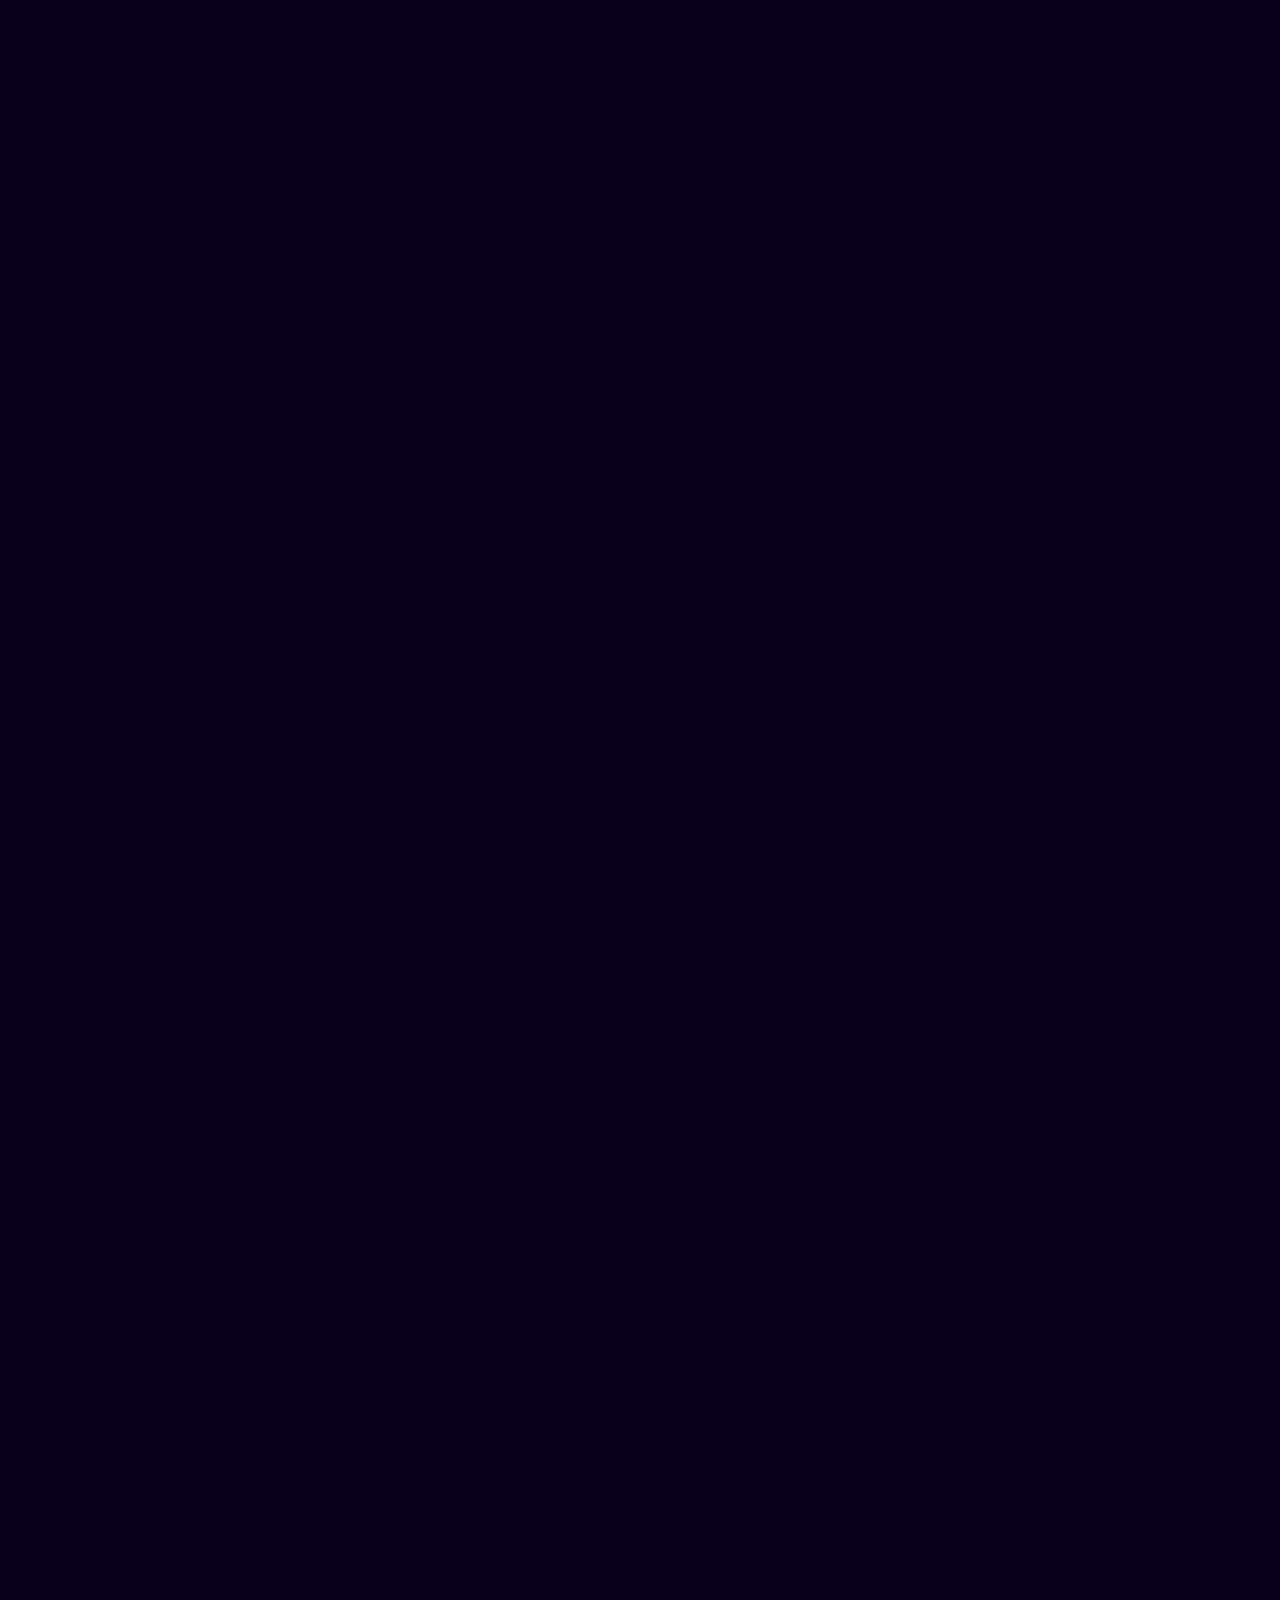
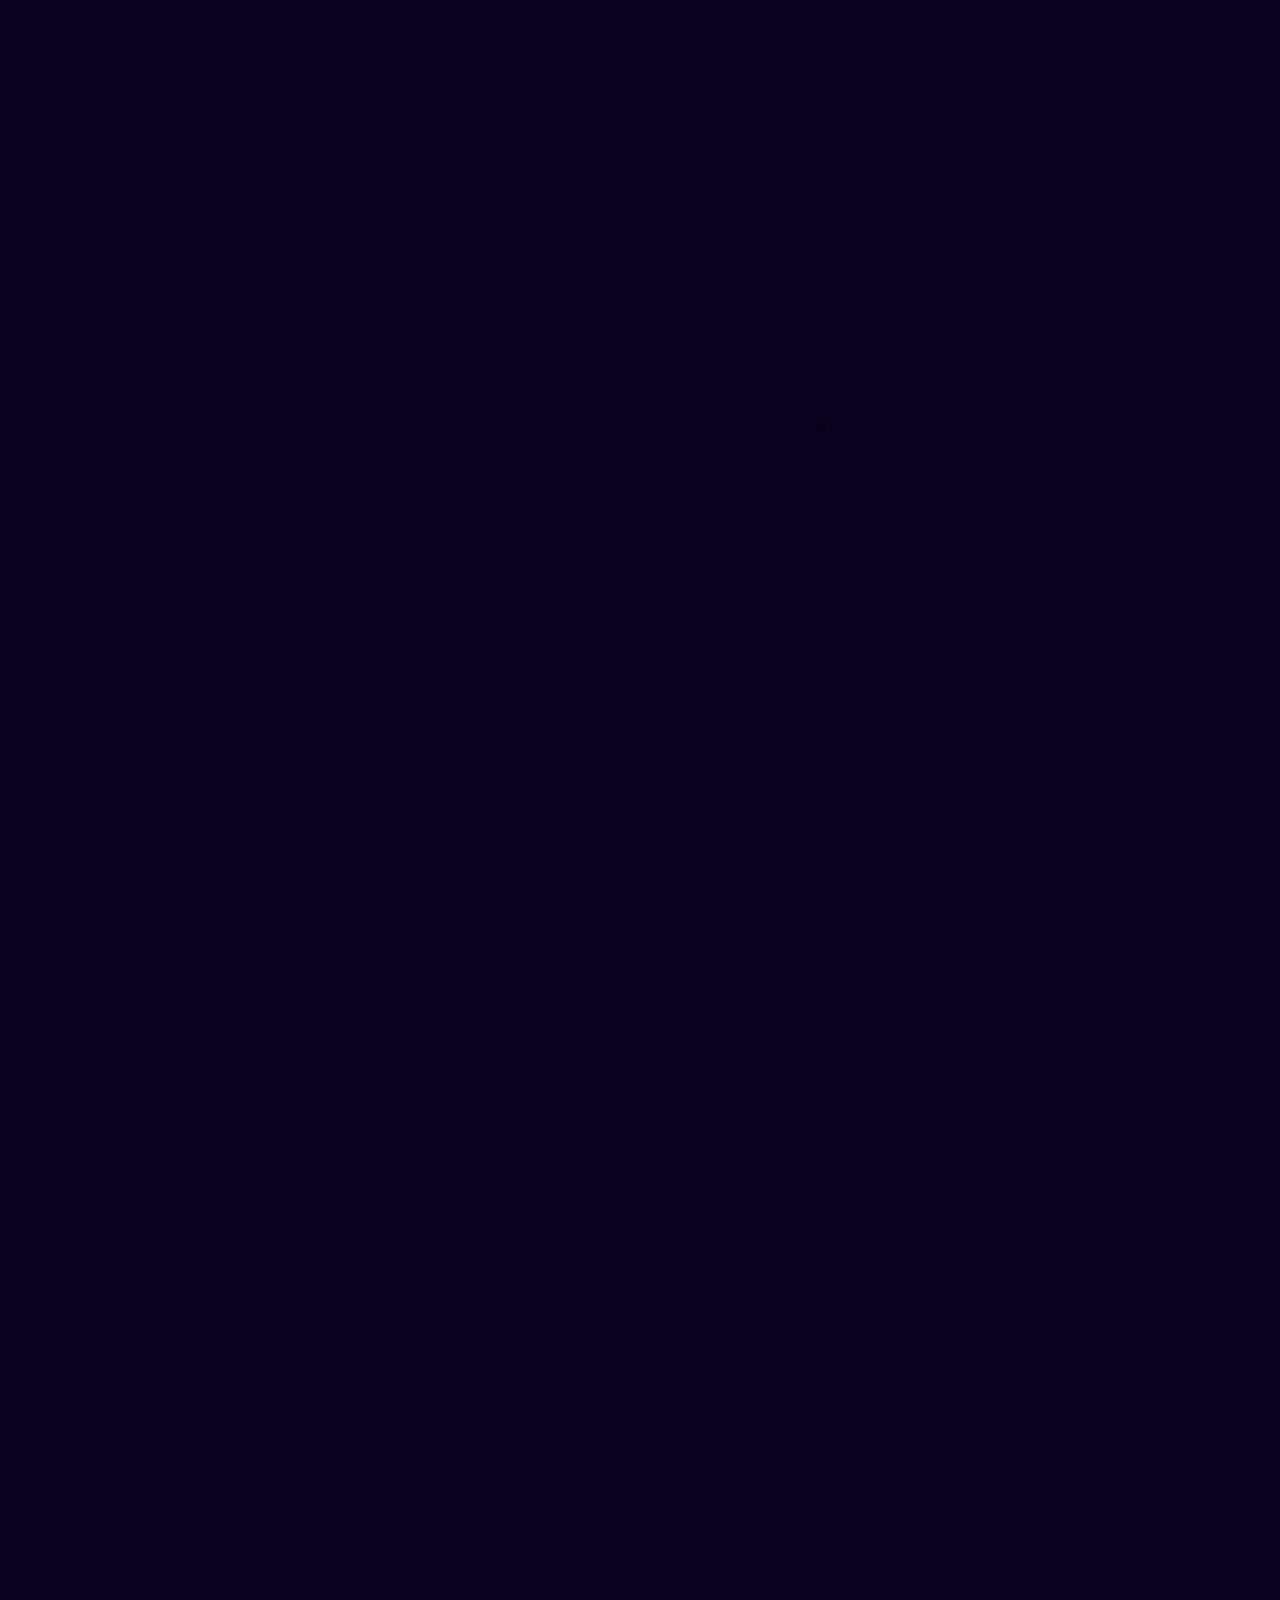
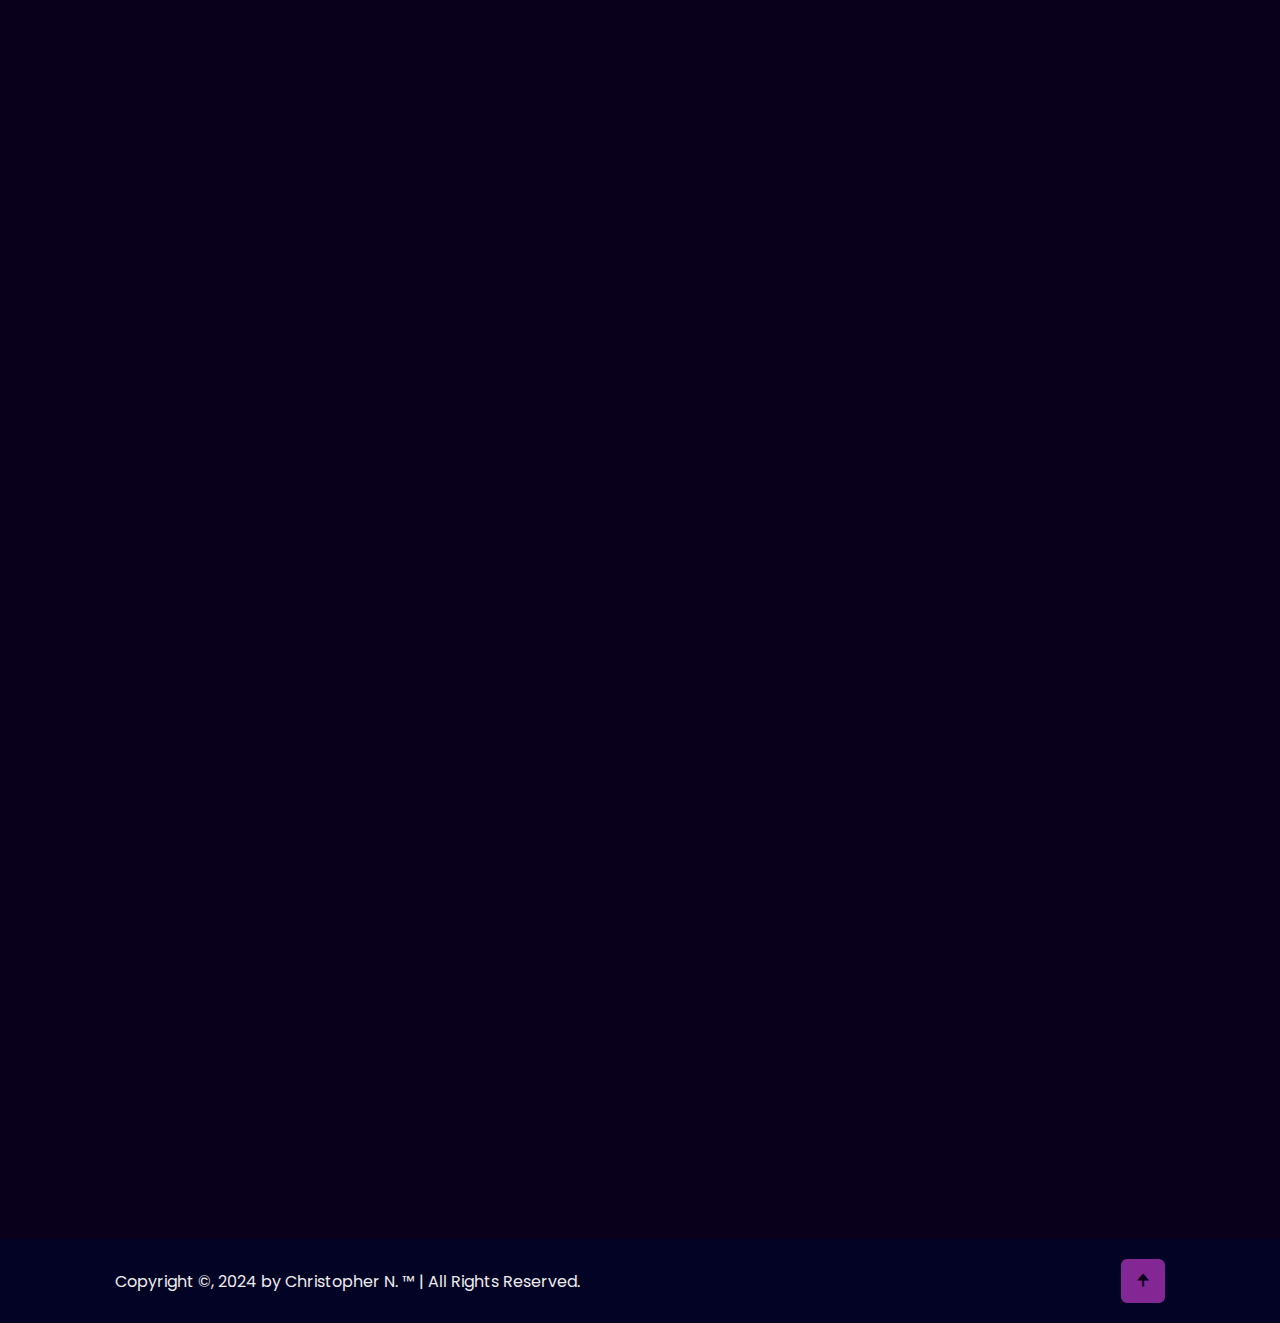
<file: index.html>
<!DOCTYPE html>
<html lang="en">
<head>
    <meta charset="UTF-8">
    <meta name="viewport" content="width=device-width, initial-scale=1.0">
    <title>Luxi Zonbi</title>

    <!-- Put this in <head>, before styles or anything else -->
<script>

</script>


    <link rel="stylesheet" href="css/style.css">
    <!-- box icons-->
    <link href='https://unpkg.com/boxicons@2.1.4/css/boxicons.min.css' rel='stylesheet'>

</head>
<body>
<!-- Header Design -->
<header class="header">
    <a href="#" class="logo">Christopher N.<span class="animate" style="--i:1;"></span></a>

    <div class="bx bx-menu" id="menu-icon"><span class="animate" style="--i:2;"></span></div>

    <nav class="navbar">
        <a href="#home" class="active">Home</a>
        <a href="#about">About</a>
        <a href="#education">Education</a>
        <a href="#skills">Skills</a>
        <a href="#contact">Contact</a>

        <span class="active-nav"></span>
        <span class="animate" style="--i:2;"></span>
    </nav>
</header>

<!--home section design-->
<section class="home show-animate" id="home">
    <div class="home-content">
        <h1>Hi, I'm <span>Christopher</span><span class="animate" style="--i:2;"></span></h1>
        <div class="text-animate">
            <h3>Cybersecurity Analyst</h3>
            <span class="animate" style="--i:3;"></span>
        </div>
        <p>Cybersecurity Analyst | Google Cybersecurity Professional Certificate | Expertise in SIEM Tools, Incident Response & Vulnerability Management | Proven Problem-Solver with a Passion for Cyber Threat Prevention | Aspiring Red-Team Member & Software Engineer.
            <span class="animate" style="--i:4;"></span>
        </p>
        <div class="btn-box">
            <a href="#" class="btn">Hire Me</a>
            <a href="#" class="btn">Let's Talk</a>
            <span class="animate" style="--i:5;"></span>
        </div>
    </div>

    <div class="home-sci">
        <a href="#"><i class='bx bxl-facebook'></i></a>
        <a href="#"><i class='bx bxl-twitter' ></i></a>
        <a href="#"><i class='bx bxl-linkedin'></i></a>
        <a href="#"><i class='bx bxl-instagram-alt' ></i></a>
        <span class="animate" style="--i:6;"></span>
    </div>

    <div class="home-imgHover"></div>
    <span class="animate home-img" style="--i:7;"></span>
</section>

<!-- About Section Design-->
 <section class="about" id="about">
    <h2 class="heading">About<span>Me</span><span class="animate scroll" style="--i:1;"></span></h2>
    <div class="about-img">
        <img src="images/me-2.png" alt="">
        <span class="circle-spin"></span>
        <span class="animate scroll" style="--i:2;"></span>
    </div>

    <div class="about-content">
        <h3>Cybersecurity Engineer<span class="animate scroll" style="--i:3;"></span></h3>
        <p>I have earned my Google Cybersecurity Professional Certificate through...<a href="./about/about.html">READ MORE</a>
            <span class="animate scroll" style="--i:4;"></span>

        </p>

        <div class="btn-box btns">
             <a href="images/resume/Christopher-Zonbi.pdf" target="_blank" class="btn">RESUME</a>
            <span class="animate scroll" style="--i:5;"></span>
        </div>
    </div>
 </section>

 <!-- Education Section Design -->
<section class="education" id="education">
    <h2 class="heading">My<span>Journey</span><span class="animate scroll" style="--i:1;"></span></h2>

    <div class="education-row">
        <div class="education-column">
            <h3 class="title">Education<span class="animate scroll" style="--i:2;"></span></h3>

            <div class="education-box">
                <div class="education-content">
                    <div class="content">
                        <div class="year"><i class='bx bxs-calendar'></i> 2025
                        </div>
                        <h3>Google Cybersecurity Professional Certification - Merit America</h3>
                        <p>Linux | Windows | SQL (BigQuer)| Splunk | WireShark | Tcpdump | Suricata | Python | ChatGPT | Information Security | Network Security | Vulnerability Assessment | Threat Analysis | Log Analysis | Security Frameworks and Controls!</p>
                    </div>
                </div>

                <div class="education-content">
                    <div class="content">
                        <div class="year"><i class='bx bxs-calendar'></i> 2024 - present</div>
                        <h3>Full-stack Developer Certification - Udemy</h3>
                        <p>HTML | CSS | JavaScript | Node.js | Express.js | EJS| Github | RESTful APIs | React | PostgreSQL | Web3 |  Full-Stack Project Development!</p>
                    </div>
                </div>

                <div class="education-content">
                    <div class="content">
                        <div class="year"><i class='bx bxs-calendar'></i> 2024 </div>
                        <h3>Web Development Certification - freecodecamp.org</h3>
                        <p>HTML | CSS | JavaScript | Responsive Web Design!</p>
                    </div>
                </div>

                <span class="animate scroll" style="--i:4;"></span>
            </div>
        </div>

        <!-- Experience Section -->
        <div class="education-column">
            <h3 class="title">Experience<span class="animate scroll" style="--i:5;"></span></h3>

            <div class="education-box">
                <div class="education-content">
                    <div class="content">
                        <div class="year"><i class='bx bxs-calendar'></i> 2025
                        </div>
                        <h3>Google Cybersecurity Professional Certification <a href="https://coursera.org/share/53ee205cd408da28606179169a4c6b6c"> link</a></h3>
                        <p>Completion of eight courses, developed by Google, that include hands-on, practicebased assessments and are designed to prepare for entry-levelroles in cybersecurity. I am competent in beginner-level Python,Linux, SQL, Security Information and Event Management (SIEM) tools, and Intrusion Detection Systems (IDS). I know how to identifycommon cybersecurity risks, threats, and vulnerabilities, as well as thetechniques to mitigate.
.</p>
                    </div>
                </div>

                <div class="education-content">
                    <div class="content">
                        <div class="year"><i class='bx bxs-calendar'></i> 2024 - 2025 </div>
                        <h3>SQL Joins - Google Certification <a href="https://coursera.org/share/3266978276963b63d91bdf412dc6cba0">link</a></h3>
                        <p>Utilizing various SQL JOIN types: INNER, LEFT, RIGHT, and FULL OUTER joins to combine data from multiple tables within a database. Learning to develop more complex queries by applying these joins with clauses like WHERE and using aggregate functions.</p>
                    </div>
                </div>

                <div class="education-content">
                    <div class="content">
                        <div class="year"><i class='bx bxs-calendar'></i> 2025 </div>
                        <h3>All Experience - Google Certification Links</h3>
                        <p><a href="https://coursera.org/share/88bade396b96e0f80279c80abccb3623">Linux & SQL</a>| <a href="https://coursera.org/share/0d847391101befc27a85111644895026">Foundations of Cybersecurity</a>| <a href="https://coursera.org/share/f231ecdc2153929f98da7db6174752a6">Assests, Threats, & Vulnerabilities</a>| <a href="https://coursera.org/share/c79b2769716b0ed567d9eebb1142d814">Play It Safe: Manage Security Risks</a>| <a href="https://coursera.org/share/3995d17a312efb027646fd4cf620dfa6">Connect & Protect: Networks & Network Security</a>| <a href="https://cour sera.org/ver ify/LB2EBEQ43BYY
                        ">Detection & Response</a>| <a href="https://cour sera.org/ver ify/PW4DGUL9JJ1E">Automate Cybersecurity with Python</a>| <a href="https://www.credly.com/badges/40a81501-84d5-4a9a-877d-c8142b94365e/linked_in_profile">IBM SkillsBuild: Information Technology Fundamentals Certification</a></p>
                    </div>
                </div>

                <span class="animate scroll" style="--i:6;"></span>
            </div>
        </div>
    </div>
</section>

<!-- Skills Section Design-->
<section class="skills" id="skills">
 <h2 class="heading">My <span>Skills</span><span class="animate scroll" style="--i:1;"></span></h2>

 <div class="skills-row">
    <div class="skills-column">
        <h3 class="title">Cybersecurity Skills<span class="animate scroll" style="--i:2;"></span></h3>

    <div class="skills-box">
        <div class="skills-content">

                <div class="progress">
                    <h3>Communication <span>80%</span></h3>
                    <div class="bar"><span></span></div>
                </div>

                <div class="progress">
                    <h3>SQL <span>80%</span></h3>
                    <div class="bar"><span></span></div>
                </div>

                <div class="progress">
                    <h3>JavaScript <span>60%</span></h3>
                    <div class="bar"><span></span></div>
                </div>

                <div class="progress">
                    <h3>Python <span>80%</span></h3>
                    <div class="bar"><span></span></div>
                </div>
            </div>
            <span class="animate scroll" style="--i:3;"></span>
        </div>
    </div>

    <div class="skills-column">
        <h3 class="title">Professional Skills<span class="animate scroll" style="--i:4;"></span></h3>

    <div class="skills-box">
        <div class="skills-content">

                <div class="progress">
                    <h3>Cloud Security <span>80%</span></h3>
                    <div class="bar"><span></span></div>
                </div>

                <div class="progress">
                    <h3>Security Operations <span>80%</span></h3>
                    <div class="bar"><span></span></div>
                </div>

                <div class="progress">
                    <h3>Security Audits <span>80%</span></h3>
                    <div class="bar"><span></span></div>
                </div>

                <div class="progress">
                    <h3>Command Line <span>90%</span></h3>
                    <div class="bar"><span></span></div>
                </div>
            </div>
            <span class="animate scroll" style="--i:5;"></span>
        </div>
    </div>
 </div>
</section>

<!--Contact Section Design-->
<section class="contact" id="contact">
    <h2 class="heading">Contact <span>Me!</span><span class="animate scroll" style="--i:1;"></span></h2>

    <form action="https://formspree.io/f/xnnvelql" method="POST">
        <div class="input-box">
            <div class="input-field">
                <input type="text" name="name" placeholder="Full Name" required>
                <span class="focus"></span>
            </div>
            <div class="input-field">
                <input type="text" name="Email" placeholder="Email Address" required>
                <span class="focus"></span>
            </div>

            <span class="animate scroll" style="--i:4;"></span>

        </div>

        <div class="input-box">
            <div class="input-field">
                <input type="number" name="number" placeholder="Mobile Number" required>
                <span class="focus"></span>
            </div>
            <div class="input-field">
                <input type="text" name="subject" placeholder="Email Subject" required>
                <span class="focus"></span>
            </div>

            <span class="animate scroll" style="--i:5;"></span>

        </div>

        <div class="textarea-field">
            <textarea name="message" id="" cols="30" rows="10" placeholder="Your Message" required></textarea>
            <span class="focus"></span>
            <span class="animate scroll" style="--i:7;"></span>
        </div>

        <div class="btn-box btns">
            <button type="submit" class="btn">Submit</button>

            <span class="animate scroll" style="--i:9;"></span>
        </div>
    </form>
</section>

<!-- Footer Design -->
<foter class="footer">
    <div class="footer-text">
        <p>Copyright &copy, 2024 by Christopher N. &trade; | All Rights Reserved.</p>
    </div>

    <div class="footer-icon">
        <a href="#"><i class='bx bxs-up-arrow-alt'></i></a>
    </div>
</foter>


<script src="script.js"></script>

</body>
</html>
</file>
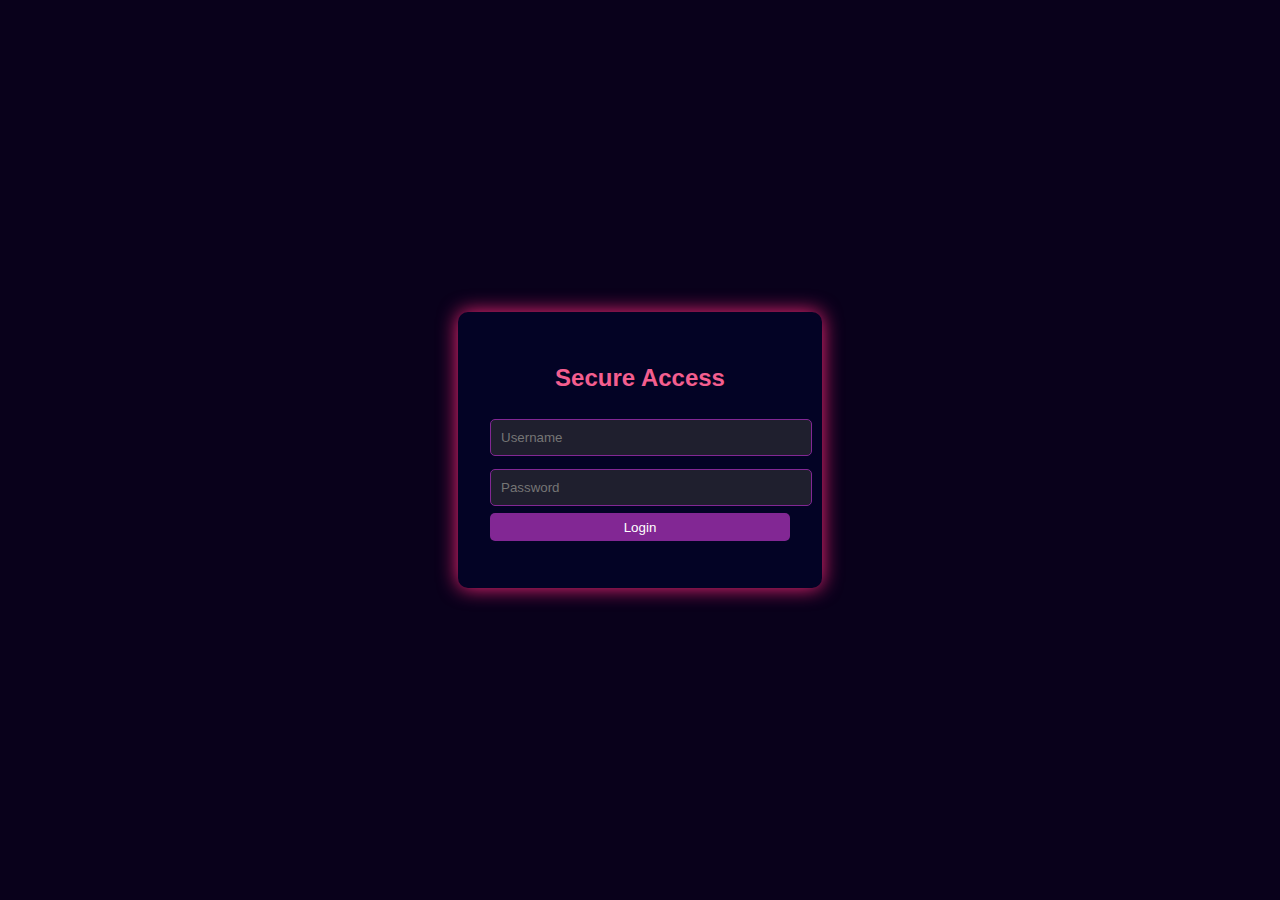
<file: auth-simulation/index.html>
<!DOCTYPE html>
<html lang="en">
<head>
  <meta charset="UTF-8">
  <title>Secure Login Simulation</title>
  <link rel="stylesheet" href="style.css" />
</head>
<body>
  <div class="auth-overlay">
    <div class="auth-box">
      <h2>Secure Access</h2>
      <div id="step1">
        <input type="text" id="auth-username" placeholder="Username" />
        <input type="password" id="auth-password" placeholder="Password" />

        <div id="auth-error"></div>

        <button onclick="start2FA()">Login</button>
        <p id="auth-error" class="auth-error"></p>
      </div>

      <div id="step2" style="display: none;">
        <p>Your 2FA code is: <span id="code-display"></span></p>
        <input type="text" id="auth-code" placeholder="Enter 6-digit code" maxlength="6" />
        <button id="auth-login-btn" onclick="start2FA()">Login</button>
        <p id="code-error" class="auth-error"></p>
        <p class="notice">Access will remain active for 24 hours.</p>
      </div>
    </div>
  </div>

  <script src="script.js"></script>
</body>
</html>
</file>
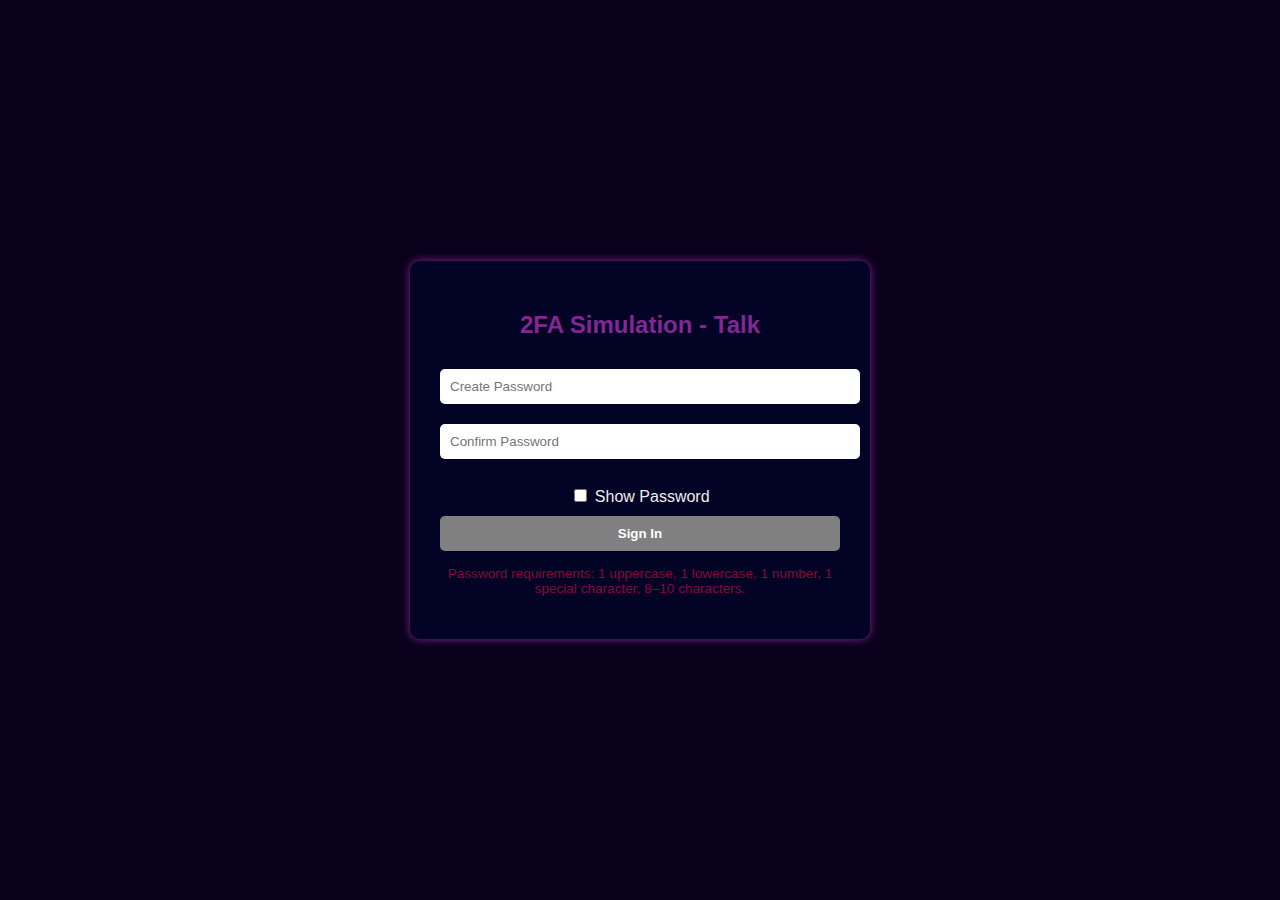
<file: talk-2fa/index.html>
<!DOCTYPE html>
<html lang="en">
<head>
  <meta charset="UTF-8" />
  <meta name="viewport" content="width=device-width, initial-scale=1.0"/>
  <title>2FA Simulation - Talk</title>

  <link rel="stylesheet" href="style.css" />
  <script defer src="script.js"></script>

  <style>
    :root {
      --bg-color: #09011b;
      --second-bg-color: #f35e8f;
      --third-bg-color: rgb(252, 39, 120);
      --fourth-bg-color: rgb(3, 3, 37);
      --text-color: #ededed;
      --second-text-color: rgb(136, 8, 57);
      --main-color: #822794;
    }

    body {
      background-color: var(--bg-color);
      color: var(--text-color);
      font-family: Arial, sans-serif;
      display: flex;
      justify-content: center;
      align-items: center;
      height: 100vh;
      margin: 0;
      padding: 0;
    }

    .container {
      background-color: var(--fourth-bg-color);
      padding: 30px;
      border-radius: 10px;
      box-shadow: 0 0 10px var(--main-color);
      width: 90%;
      max-width: 400px;
      text-align: center;
    }

    h2 {
      color: var(--main-color);
      margin-bottom: 20px;
    }

    input[type="password"] {
      width: 100%;
      padding: 10px;
      margin: 10px 0;
      border: none;
      border-radius: 5px;
    }

    button {
      width: 100%;
      padding: 10px;
      background-color: gray;
      color: white;
      border: none;
      border-radius: 5px;
      font-weight: bold;
      cursor: not-allowed;
      margin-top: 10px;
    }

    button:enabled {
      background-color: var(--second-bg-color);
      cursor: pointer;
    }

    #password-message {
      margin-top: 10px;
      font-size: 0.9em;
    }

    #toggle-password {
      margin-top: 10px;
    }
  </style>
</head>

<body>
  <div class="container">
    <h2>2FA Simulation - Talk</h2>

    <input type="password" id="auth-password" placeholder="Create Password">
    <input type="password" id="auth-confirm-password" placeholder="Confirm Password">

    <div id="password-message"></div>

    <div>
      <input type="checkbox" id="toggle-password"> Show Password
    </div>

    <button id="sign-in-btn">Sign In</button>

    <p style="margin-top:15px; font-size:0.85em; color:var(--second-text-color);">
      Password requirements: 1 uppercase, 1 lowercase, 1 number, 1 special character, 8–10 characters.
    </p>
  </div>
</body>
</html>
</file>
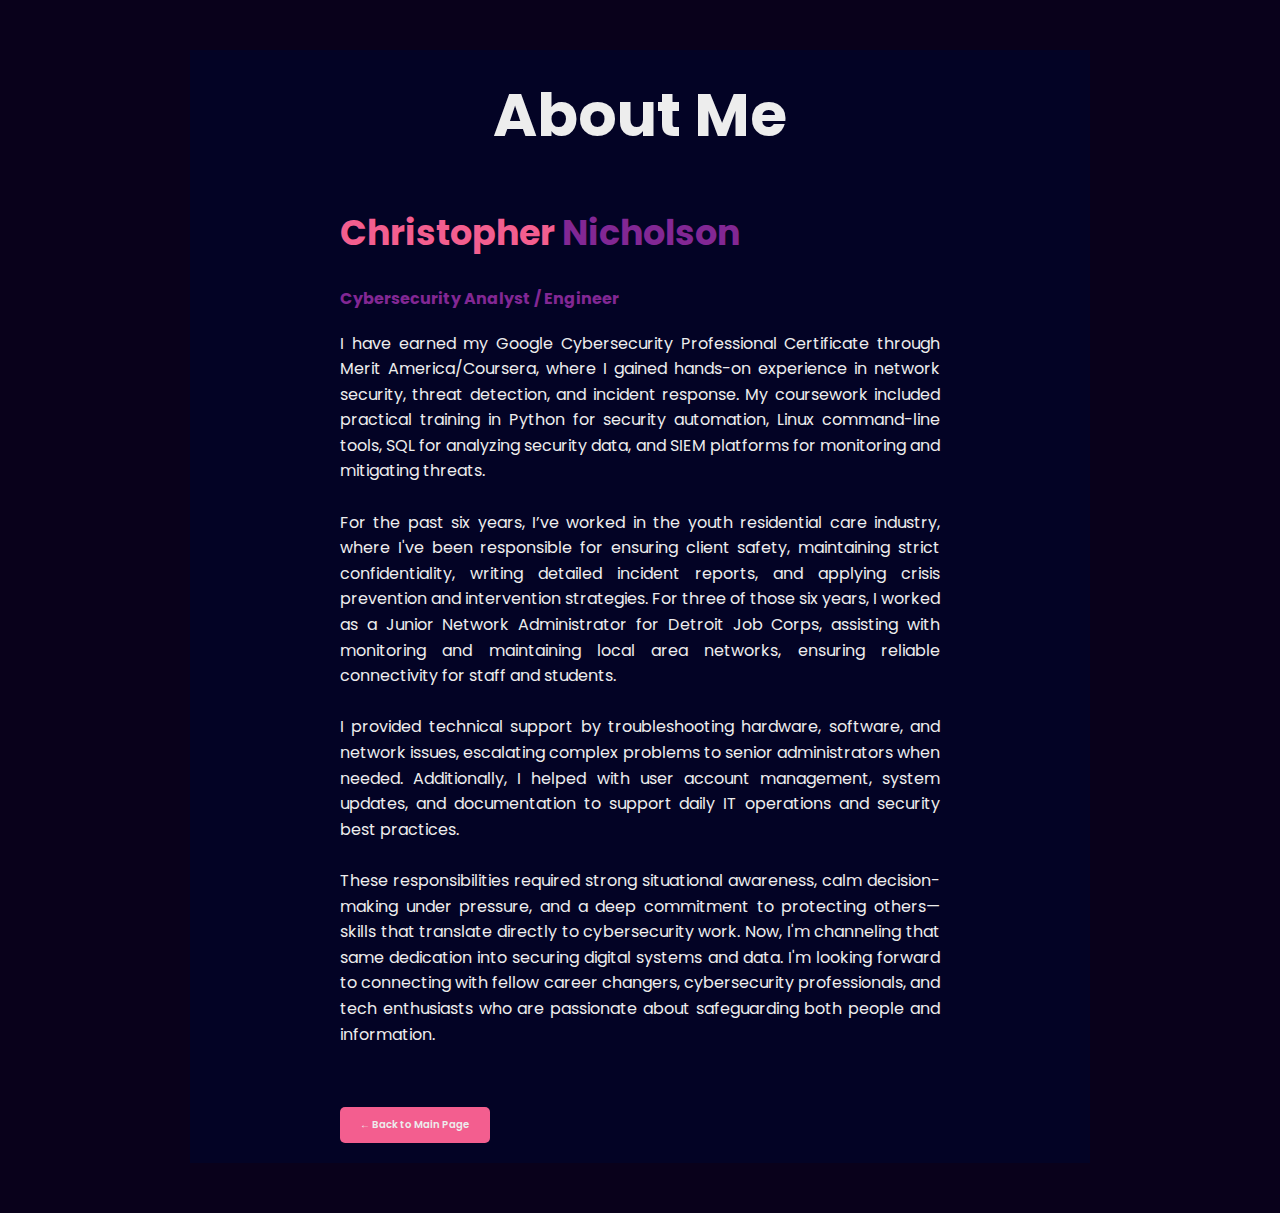
<file: about/about.html>
<!DOCTYPE html>
<html lang="en">
<head>
    <meta charset="UTF-8">
    <meta name="viewport" content="width=device-width, initial-scale=1.0">
    <title>About - Christopher Nicholson</title>
    <link rel="stylesheet" href="style.css">
    <style>
        .back-btn {
            display: inline-block;
            margin-top: 30px;
            padding: 10px 20px;
            background-color: var(--second-bg-color);
            color: var(--text-color);
            font-weight: 600;
            border-radius: 5px;
            text-decoration: none;
            transition: 0.3s ease;
        }

        .back-btn:hover {
            background-color: var(--third-bg-color);
            transform: scale(1.05);
        }

        body {
            background-color: var(--bg-color);
            color: var(--text-color);
            font-family: Arial, sans-serif;
        }

        .about {
            max-width: 900px;
            margin: 50px auto;
            padding: 20px;
        }

        h1 span {
            color: var(--main-color);
        }

        p {
            line-height: 1.6;
        }
    </style>
</head>
<body>
    <section class="about">
        <h1>About Me</h1>
        <section class="home show-animate" id="home">
            <div class="about-content">
                <h1>Christopher <span>Nicholson</span><span class="animate" style="--i:2;"></span></h1>
                <div class="text-animate">
                    <h3>Cybersecurity Analyst / Engineer</h3>
                    <span class="animate" style="--i:3;"></span>
                </div>
                <p>
                    I have earned my Google Cybersecurity Professional Certificate through Merit America/Coursera, where I gained hands-on experience in network security, threat detection, and incident response. My coursework included practical training in Python for security automation, Linux command-line tools, SQL for analyzing security data, and SIEM platforms for monitoring and mitigating threats.
                    <br><br>
                    For the past six years, I’ve worked in the youth residential care industry, where I've been responsible for ensuring client safety, maintaining strict confidentiality, writing detailed incident reports, and applying crisis prevention and intervention strategies. For three of those six years, I worked as a Junior Network Administrator for Detroit Job Corps, assisting with monitoring and maintaining local area networks, ensuring reliable connectivity for staff and students.
                    <br><br>
                    I provided technical support by troubleshooting hardware, software, and network issues, escalating complex problems to senior administrators when needed. Additionally, I helped with user account management, system updates, and documentation to support daily IT operations and security best practices.
                    <br><br>
                    These responsibilities required strong situational awareness, calm decision-making under pressure, and a deep commitment to protecting others—skills that translate directly to cybersecurity work. Now, I'm channeling that same dedication into securing digital systems and data. I'm looking forward to connecting with fellow career changers, cybersecurity professionals, and tech enthusiasts who are passionate about safeguarding both people and information.
                    <span class="animate" style="--i:4;"></span>
                </p>
                <!-- ✅ Back Button -->
                <a href="../index.html" class="back-btn">← Back to Main Page</a>
            </div>
        </section>
    </section>
</body>
</html>
</file>
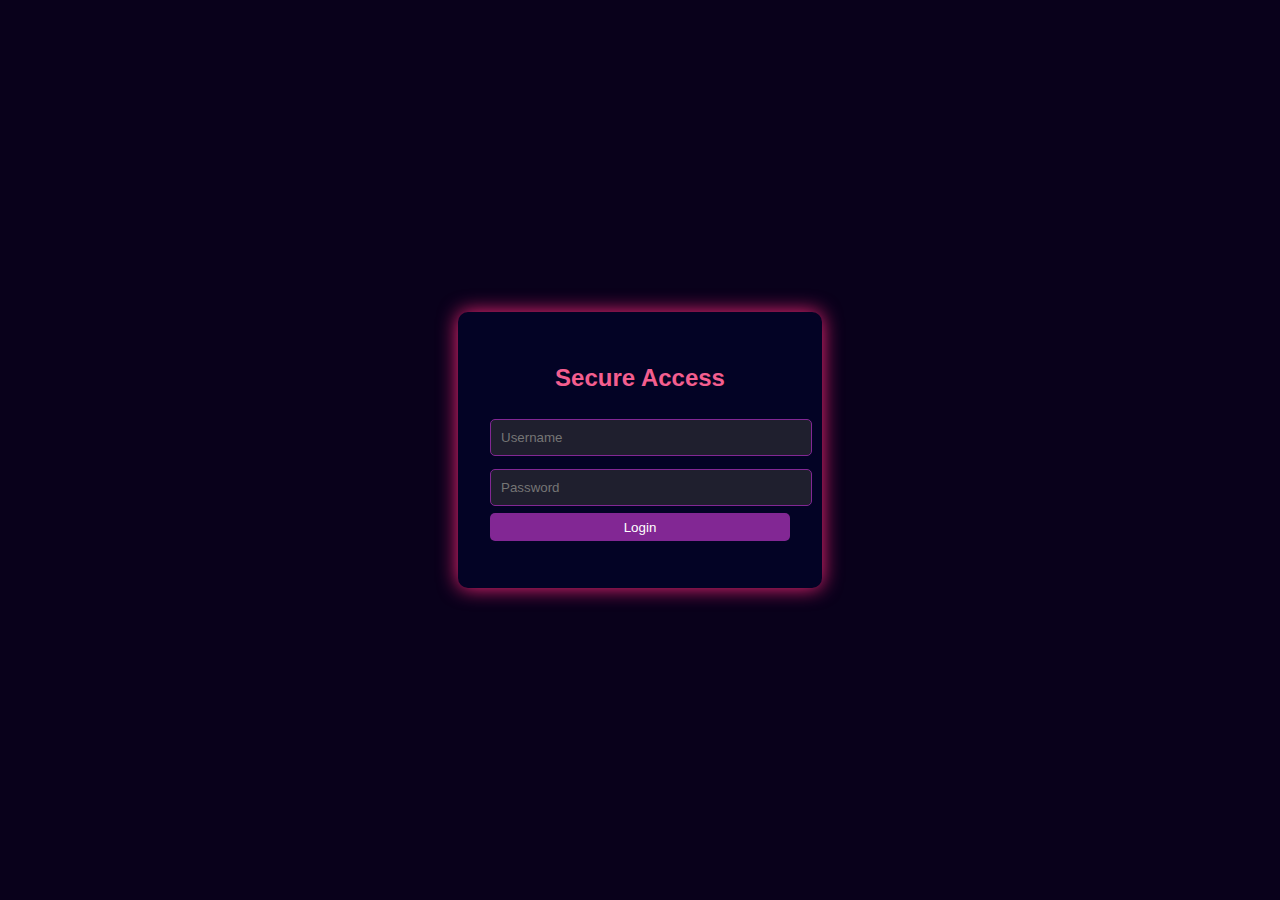
<file: auth-simulation/auth-gate.html>
<!DOCTYPE html>
<html lang="en">
<head>
  <meta charset="UTF-8">
  <title>Secure Login Simulation</title>
  <link rel="stylesheet" href="style.css" />
</head>
<body>
  <div class="auth-overlay">
    <div class="auth-box">
      <h2>Secure Access</h2>
      <div id="step1">
        <input type="text" id="auth-username" placeholder="Username" />
        <input type="password" id="auth-password" placeholder="Password" />
        <button onclick="start2FA()">Login</button>
        <p id="auth-error" class="auth-error"></p>
      </div>

      <div id="step2" style="display: none;">
        <p>Your 2FA code is: <span id="code-display"></span></p>
        <input type="text" id="auth-code" placeholder="Enter 6-digit code" maxlength="6" />
        <button onclick="verify2FA()">Verify</button>
        <p id="code-error" class="auth-error"></p>
        <p class="notice">Access will remain active for 24 hours.</p>
      </div>
    </div>
  </div>

  <script src="script.js"></script>
</body>
</html>
</file>
<file: css/style.css>
@import url('https://fonts.googleapis.com/css2?family=Poppins:wght@300;400;500;600;700;800;900&display=swap');

* {
    margin: 0;
    padding: 0;
    box-sizing: border-box;
    text-decoration: none;
    border: none;
    outline: none;
    scroll-behavior: smooth;
    font-family: 'Poppins', sans-serif;
}

:root {
    --bg-color: #09011b;
    --second-bg-color: #f35e8f;
    --third-bg-color: rgb(252, 39, 120);
    --fourth-bg-color: rgb(3, 3, 37);
    --text-color: #ededed;
    --second-text-color: rgb(136, 8, 57);
    --main-color: #822794;
}

html {
    font-size: 62.5%;
    overflow-x: hidden;
}

body {
    background: var(--bg-color);
    color: var(--text-color);
}

.header {
    position: fixed;
    top: 0;
    left: 0;
    width: 100%;
    padding: 2rem 9%;
    background: transparent;
    display: flex;
    justify-content: space-between;
    align-items: center;
    z-index: 100;
    transition: .3s;
}

.header.sticky {
    background: var(--bg-color);
}

.logo {
    position: relative;
    font-size: 2.5rem;
    color: var(--text-color);
    font-weight: 600;
}
/* Navbar*/
.navbar {
    position: relative;
}

.navbar a {
    font-size: 1.7rem;
    color: var(--text-color);
    font-weight: 500;
    margin-left: 3.5rem;
    transition: .3s;
}

.navbar a:hover,
.navbar a.active {
    color: var(--main-color);
}

#menu-icon {
    position: relative;
    font-size: 3.6rem;
    color: var(--text-color);
    cursor: pointer;
    display: none;
}

section {
    min-height: 100vh;
    padding: 10rem 9% 2rem;
}

/*home/home-content Design*/
.home {
    display: flex;
    align-items: center;
    padding: 0 9%;
    background: url('../images/Zonbi.png') no-repeat;
    background-size: cover;
    background-position: calc(-400% - -500px) -150px;
}

.home-content {
    max-width: 60rem;
    z-index: 99;
}

.home-content h1 {
    position: relative;
    display: inline-block;
    font-size: 5.6rem;
    font-weight: 700;
    line-height: 1.3;
}

.home-content .text-animate {
    position: relative;
    width: 32.8rem;
}

.home-content .text-animate h3 {
    font-size: 2.5rem;
    font-weight:700;
    color: transparent;
    -webkit-text-stroke: .7px var(--main-color);
    background-image: linear-gradient(var(--main-color), var(--main-color));
    background-repeat: no-repeat;
    background-clip: text;
    background-position: -33rem 0;
}

.home.home.show-animate .home-content .text-animate h3 {
    animation: homeBgText 6s linear infinite;
    animation-delay: 2s;
}

.home-content .text-animate h3::before {
    content: '';
    position: absolute;
    top: 0;
    left: 0;
    width: 0;
    height: 100%;
    border-right: 2px solid var(--main-color);
    z-index: -1;
}

.home.show-animate .home-content .text-animate h3::before {
    animation: homeCursorText 6s linear infinite;
    animation-delay: 2s;
}

.home-content p {
    position: relative;
    font-size: 1.6rem;
    margin: 2rem 0 4rem;
}

/* Button Design Section*/
.btn-box {
    position: relative;
    display: flex;
    justify-content: space-between;
    width: 34.5rem;
    height: 5rem;
}

.btn-box .btn {
    position: relative;
    display: inline-flex;
    justify-content: center;
    align-items: center;
    width: 15rem;
    height: 100%;
    background: var(--main-color);
    border: .2rem solid var(--main-color);
    border-radius: .9rem;
    font-size: 2rem;
    font-weight: 700;
    letter-spacing: .1rem;
    color: var(--second-bg-color);
    z-index: 1;
    overflow: hidden;
    transition: .5s;
}

.btn-box .btn:nth-child(2) {
    background: transparent;
    color: var(--second-bg-color);
}

.btn-box .btn:nth-child(2):hover {
    background: var(--bg-color);
    color: var(--bg-color)
}

.btn-box .btn:nth-child(2)::before {
    background: var(--main-color);
}

.btn-box .btn::before {
    content: '';
    position: absolute;
    top: 0;
    left: 0;
    width: 0;
    height: 100%;
    background: var(--bg-color);
    z-index: -1;
    transition: .5s;
}

.btn-box .btn:hover::before {
    width: 100%;
}

/* Home-sci Section*/
.home-sci {
    position: absolute;
    bottom: 4rem;
    width: 170px;
    display: flex;
    justify-content: space-between;
}

.home-sci a {
    position: relative;
    display: inline-flex;
    justify-content: center;
    align-items: center;
    width: 40px;
    height: 40px;
    background: transparent;
    border: .2rem solid var(--main-color);
    border-radius: 50%;
    font-size: 20px;
    color: var(--second-bg-color);
    z-index: 1;
    overflow: hidden;
    transition: .5s;
}

.home-sci a:hover {
    color: var(--bg-color);
}

.home-sci a::before {
    content: '';
    position: absolute;
    top: 0;
    left: 0;
    width: 0%;
    height: 100%;
    background: var(--third-bg-color);
    z-index: -1;
    transition: .5s;
}

.home-sci a:hover::before {
    width: 100%;
}

.home-imgHover {
    position: absolute;
    top: 0;
    right: 5%;
    width: 40%;
    height: 100%;
    background: transparent;
    transition: 3s;
}

.home-imgHover:hover {
    background: var(--bg-color);
    opacity: .8;
}

/* About Design Section*/
.about {
    display: flex;
    justify-content: center;
    align-items: center;
    flex-direction: column;
    gap: 2rem;
    background: var(--fourth-bg-color);
    padding-bottom: 6rem;
}

.heading {
    position: relative;
    font-size: 5rem;
    margin-bottom: 3rem;
    text-align: center;
}

span {
    color: var(--main-color);
}

.about-img {
    position: relative;
    width: 25rem;
    height: 25rem;
    border-radius: 50%;
    display: flex;
    justify-content: center;
    align-items: center;
}

.about-img img {
    width: 90%;
    border-radius: 30%;
    border-top: .2rem solid var(--main-color);
    border-bottom: .2rem solid var(--main-color);

}

.about-img .circle-spin {
    position: absolute;
    top: 50%;
    left: 50%;
    transform: translate(-50%, -50%) rotate(0);
    width: 100%;
    height: 100%;
    border-radius: 30%;
    border-top: .2rem solid var();
    border-bottom: .2rem solid var();
    border-left: .2rem solid var(--third-bg-color);
    border-right: .2rem solid var(--third-bg-color);
}

.about-content {
    text-align: center;
}

.about-content h3 {
    position: relative;
    display: inline-block;
   font-size: 2.6rem;
}

.about-content p {
    position: relative;
    font-size: 1.6rem;
    margin: 2rem 0 3rem;
}

.btn-box.btns {
    display: inline-block;
    width: 15rem;
}

.btn-box.btns a::before {
    background: var(--bg-color);
}

/*Education Design Section*/
.education {
    display: flex;
    justify-content: center;
    align-items: center;
    flex-direction: column;
    min-height: auto;
    padding-bottom: 5rem;
}

.education .education-row {
    display: flex;
    flex-wrap: wrap;
    gap: 5rem;
}

.education-row .education-column {
    flex: 1 1 40rem;
}

.education-column .title {
    position: relative;
    display: inline-block;
    font-size: 2.5rem;
    margin: 0 0 1.5rem 2rem;
}

.education-column .education-box {
    position: relative;
    border-left: .2rem solid var(--main-color);
}

.education-box .education-content {
    position: relative;
    padding-left: 2rem;
}

.education-box .education-content::before {
    content: '';
    position: absolute;
    top: 0;
    left: -1.1rem;
    width: 2rem;
    height: 2rem;
    background: var(--main-color);
    border-radius: 50%;
}

.education-content .content {
    position: relative;
    padding: 1.5rem;
    border: .2rem solid var(--third-bg-color);
    border-radius: .6rem;
    margin-bottom: 2rem;
    overflow: hidden;
}

.education-content .content::before {
    content: '';
    position: absolute;
    top: 0;
    left: 0;
    width: 0;
    height: 100%;
    background: var(--second-bg-color);
    z-index: -1;
    transition: .5s;
}

.education-content .content:hover::before {
    width: 100%;
}

.education-content .content .year {
    font-size: 1.5rem;
    color: var(--main-color);
    padding-bottom: .5rem;
}

.education-content .content .year i {
    padding-right: .5rem;
}

.education-content .content h3 {
    font-size: 2rem;
    color: var(--second-text-color);
}

.education-content .content p {
    font-size: 1.5rem;
    padding-top: .5rem;
}

/*Skills Design Section*/
.skills {
    min-height: auto;
    padding-bottom: 7rem;
    background: var(--fourth-bg-color);
}

.skills h2 {
    display: inline-block;
    left: 50%;
    transform: translateX(-50%);
}

.skills .skills-row {
    display: flex;
    flex-wrap: wrap;
    gap: 5rem;
}

.skills-row .skills-column {
    flex: 1 1 40rem;
}

.skills-column .title {
    font-size: 2.5rem;
    margin: 0 0 1.5rem;
}

.skills-box .skills-content {
    position: relative;
    border: .2rem solid var(--third-bg-color);
    border-radius: .6rem;
    padding: .5rem 1.5rem;
    z-index: 1;
    overflow: hidden;
}

.skills-box .skills-content::before {
    content: '';
    position: absolute;
    top: 0;
    left: 0;
    width: 0%;
    height: 100%;
    background: var(--bg-color);
    z-index: -1;
    transition: .5s;
}

.skills-box .skills-content:hover::before {
    width: 100%;
}

.skills-content .progress {
    padding: 1rem 0;
}

.skills-content .progress h3 {
    font-size: 1.7rem;
    display: flex;
    justify-content: space-between;
}

.skills-content .progress h3 span {
    color: var(--text-color);
}

.skills-content .progress .bar {
    height: 2.5rem;
    border-radius: .6rem;
    border: .2rem solid var(--main-color);
    padding: .5rem;
    margin: 1rem 0;
}

.skills-content .progress .bar span {
    display: block;
    height: 100%;
    border-radius: .3rem;
    background: var(--second-text-color);
}

.skills-column:nth-child(1) .skills-content .progress:nth-child(1) .bar span {
    width: 80%;
}

.skills-column:nth-child(1) .skills-content .progress:nth-child(2) .bar span {
    width: 80%;
}

.skills-column:nth-child(1) .skills-content .progress:nth-child(3) .bar span {
    width: 70%;
}

.skills-column:nth-child(1) .skills-content .progress:nth-child(4) .bar span {
    width: 80%;
}

.skills-column:nth-child(2) .skills-content .progress:nth-child(1) .bar span {
    width: 80%;
}

.skills-column:nth-child(2) .skills-content .progress:nth-child(2) .bar span {
    width: 80%;
}

.skills-column:nth-child(2) .skills-content .progress:nth-child(3) .bar span {
    width: 80%;
}

.skills-column:nth-child(2) .skills-content .progress:nth-child(4) .bar span {
    width: 90%;
}

.contact {
    min-height: auto;
    padding-bottom: 7rem;
}

.contact form {
    max-width: 70rem;
    margin: 0 auto;
    text-align: center;
}

.contact form .input-box {
    position: relative;
    display: flex;
    justify-content: space-between;
    flex-wrap: wrap;
}

.contact form .input-box .input-field {
    position: relative;
    width: 49%;
    margin: .8rem 0;
}

.contact form .input-box .input-field input,
.contact form .textarea-field textarea {
    width: 100%;
    height: 100%;
    padding: 1.5rem;
    font-size: 1.6rem;
    color: var(--text-color);
    background: transparent;
    border-radius: .6rem;
    border: .2rem solid var(--third-bg-color);
}

.contact form .input-box .input-field input::placeholder,
.contact form .textarea-field textarea::placeholder {
    color: var(--second-text-color);
}

.contact form .textarea-field {
    position: relative;
    margin: .8rem 0 2.7rem;
    display: flex;
}

.contact form .textarea-field textarea {
    resize: none;
}

.contact form .btn-box.btns .btn {
    cursor: pointer;
    color: var(--third-bg-color);
}

.footer {
    display: flex;
    justify-content: space-between;
    align-items: center;
    flex-wrap: wrap;
    padding: 2rem 9%;
    background: var(--fourth-bg-color);
}

.footer-text p {
    font-size: 1.6rem;
}

.footer-icon a {
    position: relative;
    display: inline-flex;
    justify-content: center;
    align-items: center;
    padding: .8rem;
    background: var(--main-color);
    border: .2rem solid var(--main-color);
    border-radius: .6rem;
    z-index: 1;
    overflow: hidden;
    transition: .5s;
}

.footer-icon a::before{
    content: '';
    position: absolute;
    top: 0;
    left: 0;
    width: 0%;
    height: 100%;
    background: var(--second-bg-color);
    z-index: -1;
}

.footer-icon a:hover::before {
        width: 100%;
}

.footer-icon a i {
    font-size: 2.4rem;
    color: var(--bg-color);
}


/* BREAKPOINTS */
@media (max-width: 1200px) {
    html {
        font-size: 55%;
    }
}

@media (max-width: 990px)  {
    .header {
        padding: 2rem 4%;
    }

    section {
        padding: 10rem 4% 2rem;
    }

    .home {
        padding: 0 4%;
    }

    .footer {
        padding: 2rem 4%;
    }
}

@media (max-width: 768px) {
    .header {
        background: var(--bg-color);
    }

    #menu-icon {
        display: block;
    }

    .navbar {
        position: absolute;
        top: 100%;
        left: -100%;
        width: 100%;
        padding: 1rem 4%;
        background: var(--main-color);
        box-shadow: 0 .5rem 1rem rgba(0, 0, 0, .2);
        z-index: 1;
        transition: .20s ease;
        transition-delay: .20s;
    }

    .navbar.active {
        left: 0;
        transition-delay: 0s;
    }

    .navbar .active-nav {
        position: absolute;
        top: 0;
        left: -20%;
        width: 100%;
        height: 100%;
        background: var(--bg-color);
        border-top: .1rem solid rgba(0, 0, 0, .2);
        z-index: -1;
        transition: .20s ease;
        transition-delay: .1s;
    }

    .navbar.active .active-nav {
        transition-delay: .20s;
        left: 0;
    }

    .navbar a {
        display: block;
        font-size: 2rem;
        margin: 3rem 0;
        transform: translateX(-20rem);
        transition: .20s ease;
        transition-delay: 0%;
    }

    .navbar.active a {
        transform: translateX(0);
        transition-delay: .20s;
    }

    .home-imgHover {
        pointer-events: none;
        background: var(--bg-color);
        opacity: .6;
    }
}

@media (max-width:520px) {
    html {
        font-size: 50%;
    }

    .home-content h1 {
        display: flex;
        flex-direction: column;
    }

    .home-sci {
        width: 160px;
    }

    .home-sci a {
        width: 38px;
        height: 38px;
    }
}

@media (max-width:460px) {
    .home-content h1 {
        font-size: 5.2rem;
    }

    .education {
        padding: 10rem 4% 5rem 5%;
    }

    .contact form .input-box .input-field {
        width: 100%;
    }

    .footer {
        flex-direction: column-reverse;
    }

    .footer p {
        margin-top: 2rem;
        text-align: center;
    }
}

@media (max-width:370px) {
    .home {
        justify-content: center;
    }

    .home-content {
        display: flex;
        align-items: center;
        flex-direction: column;
        text-align: center;
    }

    .home-content h1 {
        font-size: 5rem;
    }
}

/* KEYFRAMES ANIMATION */
@keyframes homeBgText {
    0%,
    10%,
    100% {
        background-position: -33rem 0;
    }

    65%,
    85% {
        background-position: 0 0;
    }
}

@import url('https://fonts.googleapis.com/css2?family=Poppins:wght@300;400;500;600;700;800;900&display=swap');

* {
    margin: 0;
    padding: 0;
    box-sizing: border-box;
    text-decoration: none;
    border: none;
    outline: none;
    scroll-behavior: smooth;
    font-family: 'Poppins', sans-serif;
}

:root {
    --bg-color: #09011b;
    --second-bg-color: #f35e8f;
    --third-bg-color: rgb(252, 39, 120);
    --fourth-bg-color: rgb(3, 3, 37);
    --text-color: #ededed;
    --second-text-color: rgb(136, 8, 57);
    --main-color: #822794;
}

html {
    font-size: 62.5%;
    overflow-x: hidden;
}

body {
    background: var(--bg-color);
    color: var(--text-color);
}

.header {
    position: fixed;
    top: 0;
    left: 0;
    width: 100%;
    padding: 2rem 9%;
    background: transparent;
    display: flex;
    justify-content: space-between;
    align-items: center;
    z-index: 100;
    transition: .3s;
}

.header.sticky {
    background: var(--bg-color);
}

.logo {
    font-size: 2.5rem;
    color: var(--text-color);
    font-weight: 600;
}
/* Navbar*/
.navbar a {
    font-size: 1.7rem;
    color: var(--text-color);
    font-weight: 500;
    margin-left: 3.5rem;
    transition: .3s;
}

.navbar a:hover,
.navbar a.active {
    color: var(--main-color);
}

#menu-icon {
    font-size: 3.6rem;
    color: var(--text-color);
    cursor: pointer;
    display: none;
}

section {
    min-height: 100vh;
    padding: 10rem 9% 2rem;
}

/*home/home-content Design*/
.home {
    display: flex;
    align-items: center;
    padding: 0 9%;
    background: url('../images/Zonbi.png') no-repeat;
    background-size: cover;
    background-position: calc(-200% - -400px) -150px;
}

.home-content {
    max-width: 60rem;
    z-index: 99;
}

.home-content h1 {
    font-size: 5.6rem;
    font-weight: 700;
    line-height: 1.3;
}

.home-content .text-animate {
    position: relative;
    width: 32.8rem;
}

.home-content .text-animate h3 {
    font-size: 2.5rem;
    font-weight:700;
    color: transparent;
    -webkit-text-stroke: .7px var(--main-color);
    background-image: linear-gradient(var(--main-color), var(--main-color));
    background-repeat: no-repeat;
    background-clip: text;
    background-position: 0 0;
    animation: homeBgText 6s linear infinite;
    animation-delay: 2s;
}

.home-content .text-animate h3::before {
    content: '';
    position: absolute;
    top: 0;
    left: 0;
    width: 0;
    height: 100%;
    border-right: 2px solid var(--main-color);
    z-index: -1;
}

.home-content p {
    font-size: 1.6rem;
    margin: 2rem 0 4rem;
}

/* Button Design Section*/
.btn-box {
    position: relative;
    display: flex;
    justify-content: space-between;
    width: 34.5rem;
    height: 5rem;
}

.btn-box .btn {
    position: relative;
    display: inline-flex;
    justify-content: center;
    align-items: center;
    width: 15rem;
    height: 100%;
    background: var(--main-color);
    border: .2rem solid var(--main-color);
    border-radius: .9rem;
    font-size: 2rem;
    font-weight: 700;
    letter-spacing: .1rem;
    color: var(--second-bg-color);
    z-index: 1;
    overflow: hidden;
    transition: .5s;
}

.btn-box .btn:nth-child(2) {
    background: transparent;
    color: var(--second-bg-color);
}

.btn-box .btn:nth-child(2):hover {
    background: var(--bg-color);
    color: var(--bg-color)
}

.btn-box .btn:nth-child(2)::before {
    background: var(--main-color);
}

.btn-box .btn::before {
    content: '';
    position: absolute;
    top: 0;
    left: 0;
    width: 0;
    height: 100%;
    background: var(--bg-color);
    z-index: -1;
    transition: .5s;
}

.btn-box .btn:hover::before {
    width: 100%;
}

/* Home-sci Section*/
.home-sci {
    position: absolute;
    bottom: 4rem;
    width: 170px;
    display: flex;
    justify-content: space-between;
}

.home-sci a {
    position: relative;
    display: inline-flex;
    justify-content: center;
    align-items: center;
    width: 40px;
    height: 40px;
    background: transparent;
    border: .2rem solid var(--main-color);
    border-radius: 50%;
    font-size: 20px;
    color: var(--second-bg-color);
    z-index: 1;
    overflow: hidden;
    transition: .5s;
}

.home-sci a:hover {
    color: var(--bg-color);
}

.home-sci a::before {
    content: '';
    position: absolute;
    top: 0;
    left: 0;
    width: 0%;
    height: 100%;
    background: var(--third-bg-color);
    z-index: -1;
    transition: .5s;
}

.home-sci a:hover::before {
    width: 100%;
}

.home-imgHover {
    position: absolute;
    top: 0;
    right: 5%;
    width: 40%;
    height: 100%;
    background: transparent;
    transition: 3s;
}

.home-imgHover:hover {
    background: var(--bg-color);
    opacity: .8;
}

/* About Design Section*/
.about {
    display: flex;
    justify-content: center;
    align-items: center;
    flex-direction: column;
    gap: 2rem;
    background: var(--bg-color);
    padding-bottom: 6rem;
}

.heading {
    font-size: 5rem;
    margin-bottom: 3rem;
    text-align: center;
}

span {
    color: var(--main-color);
}

.about-img {
    position: relative;
    width: 25rem;
    height: 25rem;
    border-radius: 50%;
    display: flex;
    justify-content: center;
    align-items: center;
}

.about-img img {
    width: 90%;
    border-radius: 30%;
    border-top: .2rem solid var(--main-color);
    border-bottom: .2rem solid var(--main-color);

}

.about-img .circle-spin {
    position: absolute;
    top: 50%;
    left: 50%;
    transform: translate(-50%, -50%) rotate(0);
    width: 100%;
    height: 100%;
    border-radius: 30%;
    border-top: .2rem solid var();
    border-bottom: .2rem solid var();
    border-left: .2rem solid var(--third-bg-color);
    border-right: .2rem solid var(--third-bg-color);
    animation: aboutSpinner 8s linear infinite;
}

.about-content {
    text-align: center;
}

.about-content h3 {
    font-size: 2.6rem;
}

.about-content p {
    font-size: 1.6rem;
    margin: 2rem 0 3rem;
}

.btn-box.btns {
    display: inline-block;
    width: 15rem;
}

.btn-box.btns a::before {
    background: var(--bg-color);
}

/*Education Design Section*/
.education {
    display: flex;
    justify-content: center;
    align-items: center;
    flex-direction: column;
    min-height: auto;
    padding-bottom: 5rem;
}

.education .education-row {
    display: flex;
    flex-wrap: wrap;
    gap: 5rem;
}

.education-row .education-column {
    flex: 1 1 40rem;
}

.education-column .title {
    font-size: 2.5rem;
    margin: 0 0 1.5rem 2rem;
}

.education-column .education-box {
    border-left: .2rem solid var(--main-color);
}

.education-box .education-content {
    position: relative;
    padding-left: 2rem;
}

.education-box .education-content::before {
    content: '';
    position: absolute;
    top: 0;
    left: -1.1rem;
    width: 2rem;
    height: 2rem;
    background: var(--main-color);
    border-radius: 50%;
}

.education-content .content {
    position: relative;
    padding: 1.5rem;
    border: .2rem solid var(--third-bg-color);
    border-radius: .6rem;
    margin-bottom: 2rem;
    overflow: hidden;
}

.education-content .content::before {
    content: '';
    position: absolute;
    top: 0;
    left: 0;
    width: 0;
    height: 100%;
    background: var(--second-bg-color);
    z-index: -1;
    transition: .5s;
}

.education-content .content:hover::before {
    width: 100%;
}

.education-content .content .year {
    font-size: 1.5rem;
    color: var(--main-color);
    padding-bottom: .5rem;
}

.education-content .content .year i {
    padding-right: .5rem;
}

.education-content .content h3 {
    font-size: 2rem;
    color: var(--second-text-color);
}

.education-content .content p {
    font-size: 1.5rem;
    padding-top: .5rem;
}

/*Skills Design Section*/
.skills {
    min-height: auto;
    padding-bottom: 7rem;
    background: var(--bg-color);
}

.skills .skills-row {
    display: flex;
    flex-wrap: wrap;
    gap: 5rem;
}

.skills-row .skills-column {
    flex: 1 1 40rem;
}

.skills-column .title {
    position: relative;
    display: inline-block;
    font-size: 2.5rem;
    margin: 0 0 1.5rem;
}

.skills-column .skills-box {
    position: relative;
}

.skills-box .skills-content {
    position: relative;
    border: .2rem solid var(--third-bg-color);
    border-radius: .6rem;
    padding: .5rem 1.5rem;
    z-index: 1;
    overflow: hidden;
}

.skills-box .skills-content::before {
    content: '';
    position: absolute;
    top: 0;
    left: 0;
    width: 0%;
    height: 100%;
    background: var(--bg-color);
    z-index: -1;
    transition: .5s;
}

.skills-box .skills-content:hover::before {
    width: 100%;
}

.skills-content .progress {
    padding: 1rem 0;
}

.skills-content .progress h3 {
    font-size: 1.7rem;
    display: flex;
    justify-content: space-between;
}

.skills-content .progress h3 span {
    color: var(--text-color);
}

.skills-content .progress .bar {
    height: 2.5rem;
    border-radius: .6rem;
    border: .2rem solid var(--main-color);
    padding: .5rem;
    margin: 1rem 0;
}

.skills-content .progress .bar span {
    display: block;
    height: 100%;
    border-radius: .3rem;
    background: var(--second-text-color);
}

.skills-column:nth-child(1) .skills-content .progress:nth-child(1) .bar span {
    width: 80%;
}

.skills-column:nth-child(1) .skills-content .progress:nth-child(2) .bar span {
    width: 80%;
}

.skills-column:nth-child(1) .skills-content .progress:nth-child(3) .bar span {
    width: 60%;
}

.skills-column:nth-child(1) .skills-content .progress:nth-child(4) .bar span {
    width: 80%;
}

.skills-column:nth-child(2) .skills-content .progress:nth-child(1) .bar span {
    width: 80%;
}

.skills-column:nth-child(2) .skills-content .progress:nth-child(2) .bar span {
    width: 80%;
}

.skills-column:nth-child(2) .skills-content .progress:nth-child(3) .bar span {
    width: 80%;
}

.skills-column:nth-child(2) .skills-content .progress:nth-child(4) .bar span {
    width: 90%;
}

/*Contact Section*/

.contact {
    min-height: auto;
    padding-bottom: 7rem;
}

.contact h2 {
    display: inline-block;
    left: 50%;
    transform: translateX(-50%);
}

.contact form {
    max-width: 70rem;
    margin: 0 auto;
    text-align: center;
}

.contact form .input-box {
    position: relative;
    display: flex;
    justify-content: space-between;
    flex-wrap: wrap;
}

.contact form .input-box .input-field {
    position: relative;
    width: 49%;
    margin: .8rem 0;
}

.contact form .input-box .input-field input,
.contact form .textarea-field textarea {
    width: 100%;
    height: 100%;
    padding: 1.5rem;
    font-size: 1.6rem;
    color: var(--text-color);
    background: transparent;
    border-radius: .6rem;
    border: .2rem solid var(--third-bg-color);
}

.contact form .input-box .input-field input::placeholder,
.contact form .textarea-field textarea::placeholder {
    color: var(--main-color);
}

.contact form .textarea-field {
    position: relative;
    margin: .8rem 0 2.7rem;
    display: flex;
}

.contact form .textarea-field textarea {
    resize: none;
}

.contact form .btn-box.btns .btn {
    cursor: pointer;
    color: var(--second-text-color);
}

.footer {
    display: flex;
    justify-content: space-between;
    align-items: center;
    flex-wrap: wrap;
    padding: 2rem 9%;
    background: var(--fourth-bg-color);
}

.footer-text,
.footer-icon {
    position: relative;
}

.footer-text p {
    font-size: 1.6rem;
}

.footer-icon a {
    position: relative;
    display: inline-flex;
    justify-content: center;
    align-items: center;
    padding: .8rem;
    background: var(--main-color);
    border: .2rem solid var(--main-color);
    border-radius: .6rem;
    z-index: 1;
    overflow: hidden;
    transition: .5s;
}

.footer-icon a::before{
    content: '';
    position: absolute;
    top: 0;
    left: 0;
    width: 0%;
    height: 100%;
    background: var(--second-bg-color);
    z-index: -1;
}

.footer-icon a:hover::before {
        width: 100%;
}

.footer-icon a i {
    font-size: 2.4rem;
    color: var(--bg-color);
}

.footer-icon a:hover i {
    color: var(--main-color);
}

/* Animation Reload And Scroll*/
.animate {
    position: absolute;
    top: 0;
    right: 0;
    width: 100%;
    height: 100%;
    background: var(--bg-color);
    z-index: 98;
}

.animate.home-img{
    width: 50%;
}

.logo .animate,
.navbar .animate,
#menu-icon .animate,
.home.show-animate .animate {
    animation: showRight 1s ease forwards;
    animation-delay: calc(.3s * var(--i));
}

.animate.scroll {
    transition: 1s ease;
    transition-delay: calc(.3s / var(--i));
    animation: none;
}

.education .education-box .animate.scroll{
    width: 105%;
}

.about.show-animate .animate.scroll,
.education.show-animate .animate.scroll,
.skills.show-animate .animate.scroll,
.contact.show-animate .animate.scroll{
   transition-delay:  calc(.3s * var(--i));
   width: 0;
}

/* BREAKPOINTS */
@media (max-width: 1200px) {
    html {
        font-size: 55%;
    }
}

@media (max-width: 990px)  {
    .header {
        padding: 2rem 4%;
    }

    section {
        padding: 10rem 4% 2rem;
    }

    .home {
        padding: 0 4%;
    }

    .footer {
        padding: 2rem 4%;
    }
}

@media (max-width: 768px) {
    .header {
        background: var(--bg-color);
    }

    #menu-icon {
        display: block;
    }

    .navbar {
        position: absolute;
        top: 100%;
        left: -100%;
        width: 100%;
        padding: 1rem 4%;
        background: var(--main-color);
        box-shadow: 0 .5rem 1rem rgba(0, 0, 0, .2);
        z-index: 1;
        transition: .20s ease;
        transition-delay: .20s;
    }

    .navbar.active {
        left: 0;
        transition-delay: 0s;
    }

    .navbar .active-nav {
        position: absolute;
        top: 0;
        left: -20%;
        width: 100%;
        height: 100%;
        background: var(--bg-color);
        border-top: .1rem solid rgba(0, 0, 0, .2);
        z-index: -1;
        transition: .20s ease;
        transition-delay: .1s;
    }

    .navbar.active .active-nav {
        transition-delay: .20s;
        left: 0;
    }

    .navbar a {
        display: block;
        font-size: 2rem;
        margin: 3rem 0;
        transform: translateX(-20rem);
        transition: .20s ease;
        transition-delay: 0%;
    }

    .navbar.active a {
        transform: translateX(0);
        transition-delay: .20s;
    }

    .home-imgHover {
        pointer-events: none;
        background: var(--bg-color);
        opacity: .6;
    }
}

@media (max-width:520px) {
    html {
        font-size: 50%;
    }

    .home-content h1 {
        display: flex;
        flex-direction: column;
    }

    .home-sci {
        width: 160px;
    }

    .home-sci a {
        width: 38px;
        height: 38px;
    }
}

@media (max-width:460px) {
    .home-content h1 {
        font-size: 5.2rem;
    }

    .education {
        padding: 10rem 4% 5rem 5%;
    }

    .contact form .input-box .input-field {
        width: 100%;
    }

    .footer {
        flex-direction: column-reverse;
    }

    .footer p {
        margin-top: 2rem;
        text-align: center;
    }
}

@media (max-width:370px) {
    .home {
        justify-content: center;
    }

    .home-content {
        display: flex;
        align-items: center;
        flex-direction: column;
        text-align: center;
    }

    .home-content h1 {
        font-size: 5rem;
    }
}

/* KEYFRAMES ANIMATION */
@keyframes homeCursorText {
    0%,
    10%,
    100% {
       width: 0;
    }

    65%,
    70%,
    85% {
        width: 100%;
        opacity: 1;
    }

    75%,
    81% {
        opacity: 0;
    }
}

@keyframes aboutSpinner {
    100% {
        transform: translate(-50%, -50%) rotate(360deg);
    }
}

@keyframes showRight {
    100% {
        width: 0;
    }
}
</file>
<file: auth-simulation/style.css>
:root {
  --bg-color: #09011b;
  --second-bg-color: #f35e8f;
  --third-bg-color: rgb(252, 39, 120);
  --fourth-bg-color: rgb(3, 3, 37);
  --text-color: #ededed;
  --second-text-color: rgb(136, 8, 57);
  --main-color: #822794;
}

body {
  margin: 0;
  font-family: Arial, sans-serif;
  background-color: var(--bg-color);
  color: var(--text-color);
}

.auth-overlay {
  position: fixed;
  top: 0;
  left: 0;
  width: 100%;
  height: 100%;
  background-color: var(--bg-color);
  display: flex;
  justify-content: center;
  align-items: center;
  z-index: 9999;
  transition: opacity 1s ease;
}

.auth-box {
  background-color: var(--fourth-bg-color);
  padding: 2em;
  border-radius: 10px;
  width: 300px;
  box-shadow: 0 0 20px var(--third-bg-color);
  text-align: center;
}

.auth-box input {
  width: 100%;
  padding: 10px;
  margin: 0.5em 0;
  border: 1px solid var(--main-color);
  border-radius: 5px;
  background-color: #1f1f2e;
  color: var(--text-color);
}

.auth-box button {
  width: 100%;
  padding: 0.5em;
  background-color: var(--main-color);
  color: white;
  border: none;
  border-radius: 5px;
  cursor: pointer;
}

.auth-box button:hover {
  background-color: var(--second-bg-color);
}

.auth-box h2 {
  color: var(--second-bg-color);
}

.auth-error {
  color: var(--second-text-color);
  font-size: 0.9em;
}

.notice {
  font-size: 0.8em;
  color: #888;
  margin-top: 1em;
}
</file>
<file: talk-2fa/style.css>
:root {
  --bg-color: #09011b;
  --second-bg-color: #f35e8f;
  --third-bg-color: rgb(252, 39, 120);
  --fourth-bg-color: rgb(3, 3, 37);
  --text-color: #ededed;
  --second-text-color: rgb(136, 8, 57);
  --main-color: #822794;
}

body {
  background-color: var(--bg-color);
  color: var(--text-color);
  font-family: Arial, sans-serif;
  margin: 0;
  padding: 0;
  height: 100vh;
  display: flex;
  justify-content: center;
  align-items: center;
}

.container {
  background-color: var(--fourth-bg-color);
  border-radius: 10px;
  padding: 30px;
  width: 90%;
  max-width: 400px;
  box-shadow: 0 0 15px var(--main-color);
}

h2 {
  color: var(--main-color);
  text-align: center;
}

.instructions {
  text-align: center;
  color: var(--text-color);
  margin-bottom: 20px;
}

.form-group {
  margin-bottom: 20px;
}

input[type="password"] {
  width: 100%;
  padding: 10px;
  border-radius: 5px;
  border: none;
  margin-top: 5px;
}

.rules {
  font-size: 0.8rem;
  color: #bbb;
  margin-top: 5px;
}

#match-status {
  text-align: center;
  font-weight: bold;
}

button {
  width: 100%;
  padding: 10px;
  border: none;
  border-radius: 5px;
  background-color: gray;
  color: white;
  font-weight: bold;
  cursor: not-allowed;
  transition: background-color 0.3s ease;
}

button.active {
  background-color: var(--second-bg-color);
  cursor: pointer;
}
</file>
<file: about/style.css>
@import url('https://fonts.googleapis.com/css2?family=Poppins:wght@300;400;500;600;700;800;900&display=swap');


* {
    margin: 0;
    padding: 0;
    box-sizing: border-box;
    text-decoration: none;
    border: none;
    outline: none;
    scroll-behavior: smooth;
    font-family: 'Poppins', sans-serif;
}

:root {
    --bg-color: #09011b;
    --second-bg-color: #f35e8f;
    --third-bg-color: rgb(252, 39, 120);
    --fourth-bg-color: rgb(3, 3, 37);
    --text-color: #ededed;
    --second-text-color: rgb(136, 8, 57);
    --main-color: #822794;
}

html {
    font-size: 62.5%;
    overflow-x: hidden;
}

body {
    background: var(--bg-color);
    color: var(--text-color);
}

h1 {
    font-size: 6rem;
    display: flex;
    justify-content: center;
    align-items: center;
    flex-direction: column;
    gap: 2rem;
    background: var(--fourth-bg-color);
    padding-bottom: 3rem;
}

.about {
     display: flex;
    justify-content: center;
    align-items: center;
    flex-direction: column;
    gap: 2rem;
    background: var(--fourth-bg-color);
    padding-bottom: 6rem;
}

.about-content {
    max-width: 60rem;
    z-index: 99;
}

.about-content h1 {
    color: var(--second-bg-color);
    position: relative;
    display: inline-block;
    font-size: 3.5rem;
    font-weight: 700;
    line-height: 1.3;
}

.about-content h3 {
    font-size: medium;
    color: var(--main-color)
}

.about-content P {
    position: relative;
    font-size: 1.6rem;
    margin: 2rem 0 3rem;
    text-align: justify;
}

.about-content .text-animate {
    position: relative;
    width: 32.8rem;
}
</file>
